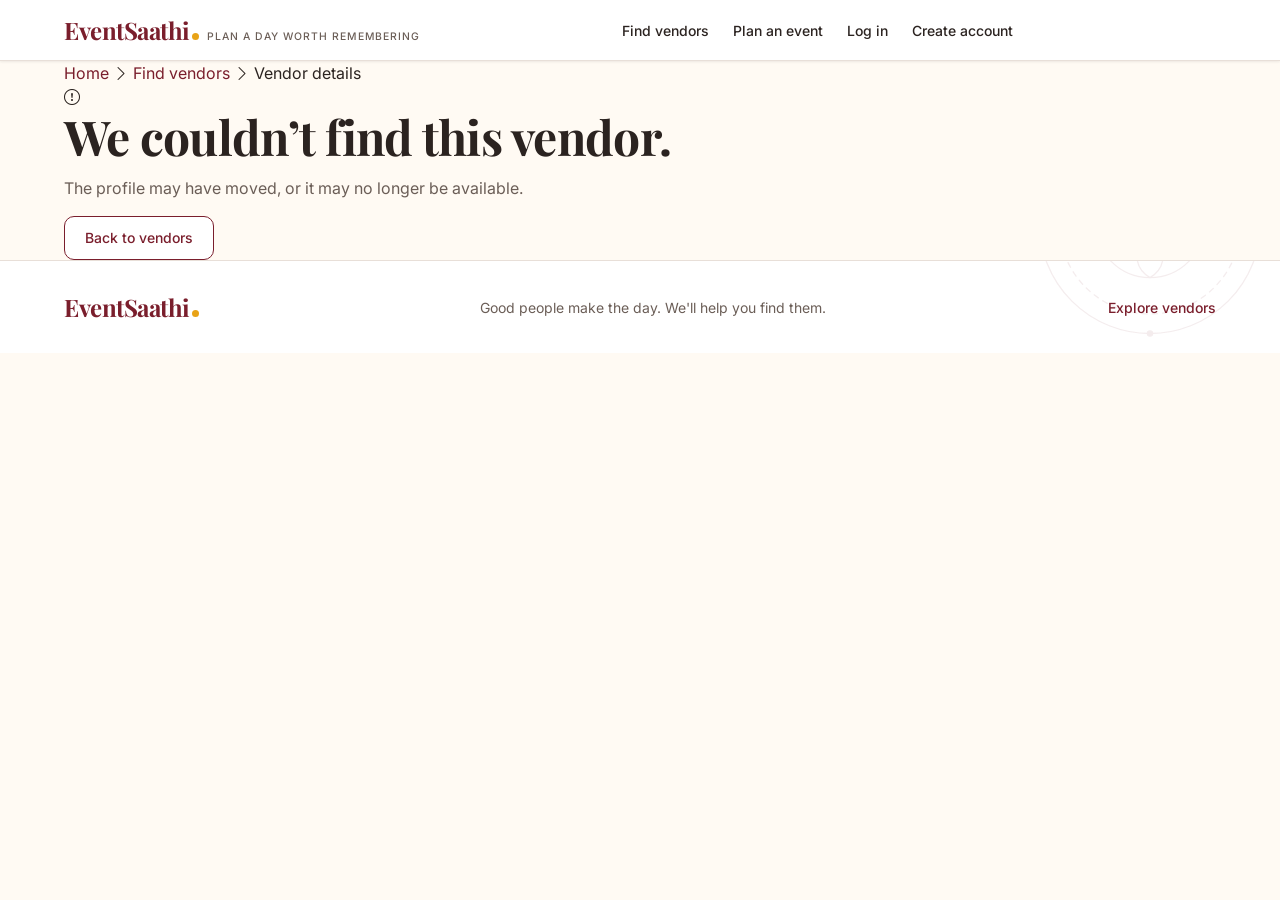
<file: target/classes/static/pages/vendor-detail.html>
<!doctype html>
<html lang="en">
<head>
  <meta charset="utf-8">
  <meta name="viewport" content="width=device-width, initial-scale=1">
  <meta name="description" content="Get to know this local event vendor, browse their packages and reviews, and send a booking request for your celebration.">
  <meta name="theme-color" content="#FFFAF3">
  <title>Vendor details | EventSaathi</title>
  <link rel="preconnect" href="https://fonts.googleapis.com">
  <link rel="preconnect" href="https://fonts.gstatic.com" crossorigin>
  <link rel="preconnect" href="https://images.unsplash.com">
  <link rel="stylesheet" href="https://cdn.jsdelivr.net/npm/bootstrap@5.3.3/dist/css/bootstrap.min.css" integrity="sha384-QWTKZyjpPEjISv5WaRU9OFeRpok6YctnYmDr5pNlyT2bRjXh0JMhjY6hW+ALEwIH" crossorigin="anonymous">
  <link rel="stylesheet" href="https://cdn.jsdelivr.net/npm/bootstrap-icons@1.11.3/font/bootstrap-icons.min.css">
  <link rel="stylesheet" href="../css/variables.css?v=4">
  <link rel="stylesheet" href="../css/base.css?v=4">
  <link rel="stylesheet" href="../css/components.css?v=4">
  <link rel="stylesheet" href="../css/pages.css?v=4">
  <link rel="stylesheet" href="../css/responsive.css?v=4">
  <script type="module" src="../js/pages/vendorDetail.js"></script>
  <script type="module" src="../js/app.js"></script>
</head>
<body>
  <div data-es-navbar></div>

  <main class="vendor-detail-page">
    <div class="es-container">
      <nav class="vendor-detail-breadcrumb" aria-label="Breadcrumb">
        <a href="../index.html">Home</a>
        <i class="bi bi-chevron-right" aria-hidden="true"></i>
        <a href="vendors.html">Find vendors</a>
        <i class="bi bi-chevron-right" aria-hidden="true"></i>
        <span id="vendor-breadcrumb-name">Vendor details</span>
      </nav>

      <section class="vendor-detail-loading" id="vendor-detail-loading" aria-live="polite">
        <div class="es-skeleton vendor-detail-loading-photo"></div>
        <div class="es-skeleton vendor-detail-loading-line"></div>
        <div class="es-skeleton vendor-detail-loading-line vendor-detail-loading-line-short"></div>
      </section>

      <section class="vendor-detail-error" id="vendor-detail-error" role="alert" hidden>
        <span class="vendor-detail-error-icon" aria-hidden="true"><i class="bi bi-exclamation-circle"></i></span>
        <h1>We couldn’t find this vendor.</h1>
        <p>The profile may have moved, or it may no longer be available.</p>
        <a class="es-btn es-btn-secondary" href="vendors.html">Back to vendors</a>
      </section>

      <div id="vendor-detail-content" hidden>
        <section class="vendor-detail-hero" aria-labelledby="vendor-name">
          <div class="vendor-detail-photo-wrap">
            <img class="vendor-detail-photo" id="vendor-image" data-fallback-image="../assets/images/vendor-placeholder.svg" alt="" fetchpriority="high">
            <span class="vendor-detail-photo-label"><i class="bi bi-camera" aria-hidden="true"></i> A look at their work</span>
          </div>
          <div class="vendor-detail-intro">
            <div class="vendor-detail-kicker" id="vendor-category"></div>
            <h1 id="vendor-name"></h1>
            <p class="vendor-detail-location" id="vendor-location"></p>
            <div class="vendor-detail-rating" id="vendor-rating"></div>
            <p class="vendor-detail-lead" id="vendor-short-description"></p>
            <div class="vendor-detail-hero-actions">
              <a class="es-btn es-btn-secondary" id="vendor-whatsapp" target="_blank" rel="noopener noreferrer" hidden>
                <i class="bi bi-whatsapp" aria-hidden="true"></i> Chat on WhatsApp
              </a>
              <a class="vendor-detail-contact-link" id="vendor-contact-link" hidden></a>
            </div>
          </div>
        </section>

        <div class="vendor-detail-layout">
          <div class="vendor-detail-main">
            <section class="vendor-detail-section" aria-labelledby="vendor-about-title">
              <p class="home-eyebrow">A LITTLE ABOUT THEM</p>
              <h2 id="vendor-about-title">Good work starts with a good conversation.</h2>
              <p id="vendor-description" class="vendor-detail-description"></p>
              <div class="vendor-detail-address" id="vendor-address" hidden>
                <i class="bi bi-geo-alt" aria-hidden="true"></i>
                <span></span>
              </div>
            </section>

            <section class="vendor-detail-section vendor-packages" aria-labelledby="vendor-packages-title">
              <div class="vendor-section-heading">
                <div>
                  <p class="home-eyebrow">SERVICES &amp; PRICING</p>
                  <h2 id="vendor-packages-title">Find a package that fits.</h2>
                </div>
                <p class="vendor-section-note">Prices are shared by the vendor.</p>
              </div>
              <div class="vendor-package-list" id="vendor-package-list"></div>
            </section>

            <section class="vendor-detail-section vendor-reviews" aria-labelledby="vendor-reviews-title">
              <div class="vendor-section-heading">
                <div>
                  <p class="home-eyebrow">NOTES FROM THE DAY</p>
                  <h2 id="vendor-reviews-title">What customers say.</h2>
                </div>
                <span class="vendor-review-summary" id="vendor-review-summary"></span>
              </div>
              <div class="vendor-review-list" id="vendor-review-list" aria-live="polite">
                <p class="vendor-section-note">Loading customer reviews…</p>
              </div>
            </section>
          </div>

          <aside class="vendor-booking-column" aria-label="Send a booking request">
            <div class="vendor-booking-card">
              <p class="home-eyebrow">LET’S TALK DATES</p>
              <h2>Make this part of your day.</h2>
              <p class="vendor-booking-price-label">Starting from</p>
              <p class="vendor-booking-price" id="vendor-starting-price"></p>
              <label class="es-label" for="vendor-date-picker">Your event date</label>
              <input class="es-input" id="vendor-date-picker" type="date">
              <p class="vendor-date-note" id="vendor-date-note">Choose a date to enquire. The vendor will confirm availability after you send a request.</p>
              <button class="es-btn es-btn-primary vendor-booking-button" id="vendor-book-now" type="button">
                Book now <i class="bi bi-arrow-right" aria-hidden="true"></i>
              </button>
              <p class="vendor-booking-reassurance"><i class="bi bi-chat-heart" aria-hidden="true"></i> A request is not a confirmed booking. The vendor will respond to you.</p>
            </div>
            <p class="vendor-booking-help">Not sure yet? Start with a quick conversation on WhatsApp.</p>
          </aside>
        </div>
      </div>
    </div>
  </main>

  <div class="vendor-mobile-booking-bar" id="vendor-mobile-booking-bar" hidden>
    <div>
      <span>Starting from</span>
      <strong id="vendor-mobile-price"></strong>
    </div>
    <button class="es-btn es-btn-primary" type="button" data-vendor-book-trigger>Book now</button>
  </div>

  <dialog class="vendor-booking-dialog" id="vendor-booking-dialog" aria-labelledby="booking-dialog-title">
    <div class="vendor-dialog-header">
      <div>
        <p class="home-eyebrow">A GOOD NEXT STEP</p>
        <h2 id="booking-dialog-title">Send a booking request</h2>
      </div>
      <button class="vendor-dialog-close" type="button" data-dialog-close aria-label="Close booking form">
        <i class="bi bi-x-lg" aria-hidden="true"></i>
      </button>
    </div>
    <form id="vendor-booking-form" novalidate>
      <p class="vendor-dialog-vendor-name" id="booking-vendor-name"></p>
      <div class="es-form-group">
        <label class="es-label" for="booking-event">Add this vendor to an event</label>
        <select class="es-select" name="eventChoice" id="booking-event">
          <option value="new">Create a new event</option>
        </select>
        <small class="es-field-hint" id="booking-event-date-hint"></small>
      </div>

      <div id="booking-new-event-fields">
        <div class="es-form-group">
          <label class="es-label" for="booking-event-name">Event name</label>
          <input class="es-input" id="booking-event-name" name="name" maxlength="200" required>
          <div class="es-field-error" data-error-for="name" hidden></div>
        </div>
        <div class="vendor-booking-form-grid">
          <div class="es-form-group">
            <label class="es-label" for="booking-event-type">Occasion</label>
            <select class="es-select" id="booking-event-type" name="eventTypeId">
              <option value="">Choose an occasion</option>
            </select>
            <div class="es-field-error" data-error-for="eventTypeId" hidden></div>
          </div>
          <div class="es-form-group">
            <label class="es-label" for="booking-city">City</label>
            <select class="es-select" id="booking-city" name="cityId">
              <option value="">Choose a city</option>
            </select>
            <div class="es-field-error" data-error-for="cityId" hidden></div>
          </div>
        </div>
        <div class="vendor-booking-form-grid">
          <div class="es-form-group">
            <label class="es-label" for="booking-guests">Guest count</label>
            <input class="es-input" id="booking-guests" name="guestCount" type="number" min="1" step="1" inputmode="numeric" placeholder="Optional">
            <div class="es-field-error" data-error-for="guestCount" hidden></div>
          </div>
          <div class="es-form-group">
            <label class="es-label" for="booking-budget">Event budget</label>
            <div class="es-input-group">
              <span class="es-input-prefix" aria-hidden="true">₹</span>
              <input class="es-input" id="booking-budget" name="totalBudget" type="number" min="0" step="1000" inputmode="numeric" placeholder="Optional">
            </div>
            <div class="es-field-error" data-error-for="totalBudget" hidden></div>
          </div>
        </div>
        <div class="es-form-group">
          <label class="es-label" for="booking-event-description">A note about your event <span class="vendor-optional-label">(optional)</span></label>
          <textarea class="es-input" id="booking-event-description" name="description" rows="2" maxlength="4000" placeholder="Anything that would help with the planning?"></textarea>
        </div>
      </div>

      <div class="es-form-group">
        <label class="es-label" for="booking-package">Choose a service</label>
        <select class="es-select" id="booking-package" name="vendorServiceId"></select>
        <small class="es-field-hint" id="booking-package-price"></small>
      </div>
      <div class="es-form-group">
        <label class="es-label" for="booking-notes">Message for the vendor <span class="vendor-optional-label">(optional)</span></label>
        <textarea class="es-input" id="booking-notes" name="notes" rows="3" maxlength="2000" placeholder="Share what matters most to you."></textarea>
        <div class="es-field-error" data-error-for="notes" hidden></div>
      </div>
      <div class="vendor-booking-submit-row">
        <p>Event date: <strong id="booking-selected-date"></strong></p>
        <button class="es-btn es-btn-primary" id="booking-submit" type="submit">Send request</button>
      </div>
      <p class="vendor-booking-form-error" id="booking-form-error" role="alert" hidden></p>
    </form>
    <section class="vendor-booking-success" id="booking-success" aria-live="polite" hidden>
      <span class="vendor-booking-success-icon" aria-hidden="true"><i class="bi bi-check2"></i></span>
      <h3>Your request is on its way.</h3>
      <p>The vendor will review the details and get back to you. You can follow the request from your bookings.</p>
      <a class="es-btn es-btn-primary" href="my-bookings.html">View my bookings</a>
    </section>
  </dialog>

  <div data-es-footer></div>
</body>
</html>
</file>
<file: target/classes/static/css/variables.css>
/**
 * EventSaathi - Design System Variables
 * Theme: "Wedding card meets clean marketplace"
 * Indian festive warmth, modern clarity, accessible contrast
 */

:root {
  /* ==========================================================================
     Color Palette (Strict Brand Tokens)
     ========================================================================== */
  /* Primary - Deep Royal Maroon */
  --color-primary: #7A1E2C;
  --color-primary-hover: #631622;
  --color-primary-active: #50101A;
  --color-primary-subtle: #FDF5F6;
  --color-primary-tint: #F7E4E7;

  /* Accent - Saffron / Golden Marigold */
  --color-accent: #E8A317;
  --color-accent-hover: #CF8E0E;
  --color-accent-active: #B57B0A;
  --color-accent-subtle: #FFF9ED;
  --color-accent-tint: #FDEBC3;

  /* Backgrounds & Surfaces */
  --color-bg: #FFFAF3;               /* Warm Ivory page background */
  --color-surface: #FFFFFF;          /* Pure White cards & modal surfaces */
  --color-surface-subtle: #F9F3EA;   /* Light warm cream container */
  --color-surface-elevated: #FFFFFF; /* Dropdowns & elevated overlays */

  /* Text & Content */
  --color-text-primary: #2B2320;     /* Deep Espresso for primary headings/text */
  --color-text-secondary: #6B5E57;   /* Warm Slate for body & subtext */
  --color-text-muted: #9C8E86;       /* Subtle meta info & placeholders */
  --color-text-inverse: #FFFFFF;     /* White on dark backgrounds */
  --color-text-on-accent: #2B2320;   /* Readable dark on saffron */

  /* Borders & Dividers */
  --color-border: #E8DFD8;          /* Thin warm-grey border */
  --color-border-subtle: #F2ECE5;   /* Very soft divider */
  --color-border-hover: #D4C6BC;    /* Input hover */
  --color-border-focus: #7A1E2C;    /* Input focus */

  /* Semantic Feedback (Slightly Muted, Warm-compatible) */
  --color-success: #2E7D32;         /* Muted forest green */
  --color-success-bg: #F1F8F2;
  --color-success-border: #C8E6C9;

  --color-danger: #C62828;          /* Muted crimson red */
  --color-danger-bg: #FDF2F2;
  --color-danger-border: #FFCDD2;

  --color-warning: #D97706;         /* Warm amber */
  --color-warning-bg: #FFFBEB;
  --color-warning-border: #FDE68A;

  --color-info: #0284C7;            /* Muted royal blue */
  --color-info-bg: #F0F9FF;
  --color-info-border: #BAE6FD;

  /* Specialized Actions */
  --color-whatsapp: #25D366;
  --color-whatsapp-hover: #20BA5A;
  --color-whatsapp-subtle: #E8FBF0;

  /* ==========================================================================
     Typography
     ========================================================================== */
  --font-heading: 'Playfair Display', Georgia, 'Times New Roman', serif;
  --font-body: 'Inter', 'Poppins', -apple-system, BlinkMacSystemFont, 'Segoe UI', Roboto, sans-serif;

  /* Font Sizes */
  --text-xs: 0.75rem;    /* 12px */
  --text-sm: 0.875rem;   /* 14px */
  --text-base: 1rem;     /* 16px */
  --text-lg: 1.125rem;   /* 18px */
  --text-xl: 1.25rem;    /* 20px */
  --text-2xl: 1.5rem;    /* 24px */
  --text-3xl: 1.875rem;  /* 30px */
  --text-4xl: 2.25rem;   /* 36px */
  --text-5xl: 3rem;      /* 48px */

  /* Line Heights */
  --leading-tight: 1.2;
  --leading-snug: 1.35;
  --leading-normal: 1.5;
  --leading-relaxed: 1.65;

  /* Font Weights */
  --weight-regular: 400;
  --weight-medium: 500;
  --weight-semibold: 600;
  --weight-bold: 700;

  /* ==========================================================================
     Shape, Radius & Shadows
     ========================================================================== */
  --radius-sm: 6px;
  --radius-md: 10px;
  --radius-lg: 12px;
  --radius-xl: 16px;
  --radius-full: 9999px;

  /* Shadows (Soft, Low-opacity, Warm Tones) */
  --shadow-subtle: 0 1px 3px rgba(43, 35, 32, 0.05), 0 1px 2px rgba(43, 35, 32, 0.03);
  --shadow-sm: 0 2px 6px rgba(43, 35, 32, 0.06), 0 1px 2px rgba(43, 35, 32, 0.04);
  --shadow-md: 0 6px 16px rgba(43, 35, 32, 0.07), 0 2px 4px rgba(43, 35, 32, 0.04);
  --shadow-lg: 0 12px 28px rgba(43, 35, 32, 0.09), 0 4px 8px rgba(43, 35, 32, 0.04);
  --shadow-hover: 0 10px 24px rgba(122, 30, 44, 0.10), 0 3px 6px rgba(43, 35, 32, 0.05);

  /* ==========================================================================
     Transitions & Motion
     ========================================================================== */
  --transition-fast: 150ms ease-in-out;
  --transition-base: 200ms ease-in-out;
  --transition-slow: 250ms ease-in-out;

  /* Spacing Tokens */
  --space-1: 0.25rem;  /* 4px */
  --space-2: 0.5rem;   /* 8px */
  --space-3: 0.75rem;  /* 12px */
  --space-4: 1rem;     /* 16px */
  --space-5: 1.25rem;  /* 20px */
  --space-6: 1.5rem;   /* 24px */
  --space-8: 2rem;     /* 32px */
  --space-10: 2.5rem;  /* 40px */
  --space-12: 3rem;    /* 48px */
  --space-16: 4rem;    /* 64px */

  /* Touch Target Minimum (Accessibility for Mobile) */
  --touch-target-min: 44px;

  /* Layout Containers */
  --container-max: 1200px;
}
</file>
<file: target/classes/static/css/base.css>
/**
 * EventSaathi - Base Stylesheet
 * Typography, CSS reset refinements, motif backgrounds, and accessible utility classes.
 */

@import url('https://fonts.googleapis.com/css2?family=Inter:wght@400;500;600;700&family=Playfair+Display:ital,wght@0,500;0,600;0,700;1,500;1,600&display=swap');
@import url('./variables.css');

/* ==========================================================================
   Document & Reset Refinements
   ========================================================================== */
*,
*::before,
*::after {
  box-sizing: border-box;
}

html {
  font-size: 16px;
  scroll-behavior: smooth;
  -webkit-text-size-adjust: 100%;
}

body {
  margin: 0;
  padding: 0;
  background-color: var(--color-bg);
  color: var(--color-text-primary);
  font-family: var(--font-body);
  font-size: var(--text-base);
  line-height: var(--leading-normal);
  font-weight: var(--weight-regular);
  -webkit-font-smoothing: antialiased;
  -moz-osx-font-smoothing: grayscale;
  min-height: 100vh;
  display: flex;
  flex-direction: column;
}

/* Accessible focus ring across all keyboard interactions */
:focus-visible {
  outline: 2px solid var(--color-primary);
  outline-offset: 2px;
}

::selection {
  background-color: var(--color-primary-tint);
  color: var(--color-primary);
}

/* ==========================================================================
   Typography Hierarchy
   Headings: Playfair Display (editorial, celebratory, trustworthy)
   Body: Inter (sharp, modern, legible at all sizes)
   ========================================================================== */
h1, h2, .font-heading {
  font-family: var(--font-heading);
  color: var(--color-text-primary);
  font-weight: var(--weight-semibold);
  line-height: var(--leading-tight);
  margin-top: 0;
  margin-bottom: var(--space-3);
  letter-spacing: -0.015em;
}

h1, .h1 {
  font-size: clamp(2rem, 4vw + 1rem, var(--text-5xl));
  font-weight: var(--weight-bold);
  line-height: 1.15;
}

h2, .h2 {
  font-size: clamp(1.65rem, 2.5vw + 1rem, var(--text-4xl));
}

h3, .h3 {
  font-size: clamp(1.35rem, 1.8vw + 0.8rem, var(--text-3xl));
  font-family: var(--font-body);
  color: var(--color-text-primary);
  font-weight: var(--weight-semibold);
  line-height: var(--leading-tight);
  margin-top: 0;
  margin-bottom: var(--space-3);
}

h4, .h4 {
  font-size: var(--text-2xl);
  font-family: var(--font-body);
  color: var(--color-text-primary);
  font-weight: var(--weight-semibold);
  line-height: var(--leading-tight);
  margin-top: 0;
  margin-bottom: var(--space-3);
}

h5, .h5 {
  font-size: var(--text-xl);
  font-family: var(--font-body);
  color: var(--color-text-primary);
  font-weight: var(--weight-semibold);
  line-height: var(--leading-tight);
  margin-top: 0;
  margin-bottom: var(--space-3);
}

h6, .h6 {
  font-size: var(--text-lg);
  font-family: var(--font-body);
  color: var(--color-text-primary);
  font-weight: var(--weight-semibold);
  line-height: var(--leading-tight);
  margin-top: 0;
  margin-bottom: var(--space-3);
}

p {
  margin-top: 0;
  margin-bottom: var(--space-4);
  color: var(--color-text-secondary);
}

p.lead {
  font-size: var(--text-lg);
  line-height: var(--leading-relaxed);
  color: var(--color-text-secondary);
  font-weight: var(--weight-regular);
}

small, .text-small {
  font-size: var(--text-sm);
  color: var(--color-text-muted);
}

a {
  color: var(--color-primary);
  text-decoration: none;
  transition: color var(--transition-fast);
}

a:hover {
  color: var(--color-primary-hover);
  text-decoration: underline;
  text-underline-offset: 3px;
}

strong, b {
  font-weight: var(--weight-semibold);
  color: var(--color-text-primary);
}

img {
  max-width: 100%;
  height: auto;
  display: block;
}

/* ==========================================================================
   Motifs & Decorative Indian Festive Accents
   (Subtle, restrained, used in Hero & Footer only)
   ========================================================================== */
.motif-bg {
  background-image: url('../assets/patterns/mandala-motif.svg');
  background-repeat: no-repeat;
  background-position: right bottom;
  background-size: 260px 260px;
  opacity: 1;
}

.motif-hero {
  position: relative;
  background-color: var(--color-bg);
}

.motif-hero::before {
  content: '';
  position: absolute;
  top: 0;
  right: 0;
  bottom: 0;
  left: 0;
  background-image: url('../assets/patterns/mandala-motif.svg');
  background-position: right -40px top -40px;
  background-repeat: no-repeat;
  background-size: 320px 320px;
  pointer-events: none;
  opacity: 0.16;
}

/* Traditional Elegant Hairline Divider */
.ornament-divider {
  display: flex;
  align-items: center;
  text-align: center;
  margin: var(--space-8) 0;
  color: var(--color-text-muted);
}

.ornament-divider::before,
.ornament-divider::after {
  content: '';
  flex: 1;
  border-bottom: 1px solid var(--color-border);
}

.ornament-divider-icon {
  padding: 0 var(--space-4);
  display: inline-flex;
  align-items: center;
  gap: var(--space-1);
}

.ornament-divider-icon span {
  width: 5px;
  height: 5px;
  background-color: var(--color-accent);
  transform: rotate(45deg);
  display: inline-block;
}

.ornament-divider-icon span:nth-child(2) {
  width: 7px;
  height: 7px;
  background-color: var(--color-primary);
}

/* ==========================================================================
   General Utilities & Layout Helpers
   ========================================================================== */
.main-wrapper {
  flex: 1 0 auto;
}

.es-container {
  width: 100%;
  max-width: var(--container-max);
  margin-left: auto;
  margin-right: auto;
  padding-left: var(--space-4);
  padding-right: var(--space-4);
}

@media (min-width: 768px) {
  .es-container {
    padding-left: var(--space-6);
    padding-right: var(--space-6);
  }
}

/* Brand Colors */
.text-maroon { color: var(--color-primary) !important; }
.text-saffron { color: var(--color-accent) !important; }
.text-slate { color: var(--color-text-secondary) !important; }
.text-muted-warm { color: var(--color-text-muted) !important; }

.bg-maroon { background-color: var(--color-primary) !important; color: var(--color-text-inverse) !important; }
.bg-saffron { background-color: var(--color-accent) !important; color: var(--color-text-on-accent) !important; }
.bg-ivory { background-color: var(--color-bg) !important; }
.bg-surface { background-color: var(--color-surface) !important; }
.bg-cream { background-color: var(--color-surface-subtle) !important; }

/* Indian Currency Font Weight & Alignment */
.inr-currency {
  font-variant-numeric: tabular-nums;
  letter-spacing: -0.01em;
  font-weight: var(--weight-bold);
  color: var(--color-text-primary);
}

/* Touch Targets on Mobile (Strict min 44px) */
.touch-target {
  min-height: var(--touch-target-min);
  display: inline-flex;
  align-items: center;
  justify-content: center;
}

/* Accessibility: Reduced Motion */
@media (prefers-reduced-motion: reduce) {
  *,
  *::before,
  *::after {
    animation-duration: 0.01ms !important;
    animation-iteration-count: 1 !important;
    transition-duration: 0.01ms !important;
    scroll-behavior: auto !important;
  }
}
</file>
<file: target/classes/static/css/components.css>
/**
 * EventSaathi - UI Components Stylesheet
 * Strict adherence to design tokens, no purple/blue gradients, no emoji icons.
 * Indian context: Rupee formatting, WhatsApp CTAs, +91 phone groups.
 */

/* ==========================================================================
   Navigation Bar (.es-navbar)
   ========================================================================== */
.es-navbar {
  background-color: var(--color-surface);
  border-bottom: 1px solid var(--color-border);
  box-shadow: var(--shadow-subtle);
  position: sticky;
  top: 0;
  z-index: 1000;
  padding: var(--space-3) 0;
  transition: all var(--transition-base);
}

.es-navbar-inner {
  position: relative;
  display: flex;
  align-items: center;
  justify-content: space-between;
  gap: var(--space-4);
}

.es-brand {
  display: inline-flex;
  align-items: baseline;
  text-decoration: none !important;
  font-family: var(--font-heading);
  font-size: var(--text-2xl);
  font-weight: var(--weight-bold);
  color: var(--color-primary) !important;
  letter-spacing: -0.02em;
}

.es-brand-dot {
  display: inline-block;
  width: 7px;
  height: 7px;
  background-color: var(--color-accent);
  border-radius: var(--radius-full);
  margin-left: 2px;
}

.es-brand-tagline {
  font-family: var(--font-body);
  font-size: 0.65rem;
  font-weight: var(--weight-medium);
  color: var(--color-text-secondary);
  text-transform: uppercase;
  letter-spacing: 0.1em;
  margin-left: var(--space-2);
  display: none;
}

@media (min-width: 992px) {
  .es-brand-tagline {
    display: inline-block;
  }
}

.es-nav-links {
  display: none;
  align-items: center;
  gap: var(--space-6);
  list-style: none;
  margin: 0;
  padding: 0;
}

.es-nav-links.is-open {
  position: absolute;
  top: calc(100% + var(--space-3));
  left: 0;
  right: 0;
  z-index: 5;
  display: flex;
  flex-direction: column;
  align-items: stretch;
  gap: 0;
  padding: var(--space-2) var(--space-4);
  background: var(--color-surface);
  border: 1px solid var(--color-border);
  border-radius: var(--radius-md);
  box-shadow: var(--shadow-md);
}

.es-nav-links.is-open li,
.es-nav-links.is-open .es-nav-link {
  display: block;
  width: 100%;
}

.es-nav-links.is-open .es-nav-link {
  min-height: var(--touch-target-min);
  padding: var(--space-3) 0;
}

.es-nav-links.is-open .es-nav-link.active::after {
  display: none;
}

@media (min-width: 992px) {
  .es-nav-links {
    display: flex;
  }

  .es-nav-links.is-open {
    position: static;
    flex-direction: row;
    gap: var(--space-6);
    padding: 0;
    background: transparent;
    border: 0;
    box-shadow: none;
  }

  .es-nav-links.is-open li,
  .es-nav-links.is-open .es-nav-link {
    width: auto;
  }
}

.es-nav-link {
  color: var(--color-text-primary);
  font-weight: var(--weight-medium);
  font-size: var(--text-sm);
  padding: var(--space-2) 0;
  position: relative;
  text-decoration: none !important;
  transition: color var(--transition-fast);
}

.es-nav-link:hover {
  color: var(--color-primary);
}

.es-nav-link.active {
  color: var(--color-primary);
  font-weight: var(--weight-semibold);
}

.es-nav-link.active::after {
  content: '';
  position: absolute;
  bottom: 0;
  left: 0;
  right: 0;
  height: 2px;
  background-color: var(--color-primary);
  border-radius: var(--radius-full);
}

.es-nav-actions {
  display: flex;
  align-items: center;
  gap: var(--space-3);
}

.es-nav-account {
  display: flex;
  align-items: center;
  gap: var(--space-2);
}

.es-nav-user {
  max-width: 160px;
  overflow: hidden;
  color: var(--color-text-secondary);
  font-size: var(--text-sm);
  text-overflow: ellipsis;
  white-space: nowrap;
}

.es-footer {
  position: relative;
  overflow: hidden;
  padding: var(--space-6) 0;
  border-top: 1px solid var(--color-border);
  background-color: var(--color-surface);
}

.es-footer-inner {
  display: flex;
  align-items: center;
  justify-content: space-between;
  gap: var(--space-4);
}

.es-footer-copy {
  margin: 0;
  color: var(--color-text-secondary);
  font-size: var(--text-sm);
}

.es-footer-link {
  min-height: var(--touch-target-min);
  display: inline-flex;
  align-items: center;
  font-size: var(--text-sm);
  font-weight: var(--weight-medium);
}

@media (max-width: 575.98px) {
  .es-nav-user {
    display: none;
  }

  .es-footer-inner {
    flex-wrap: wrap;
  }

  .es-footer-copy {
    width: 100%;
    order: 1;
  }
}

/* Mobile Toggle */
.es-nav-toggle {
  display: inline-flex;
  align-items: center;
  justify-content: center;
  width: 44px;
  height: 44px;
  background: transparent;
  border: 1px solid var(--color-border);
  border-radius: var(--radius-md);
  color: var(--color-text-primary);
  cursor: pointer;
}

@media (min-width: 992px) {
  .es-nav-toggle {
    display: none;
  }
}

/* ==========================================================================
   Buttons (.es-btn)
   ========================================================================== */
.es-btn {
  display: inline-flex;
  align-items: center;
  justify-content: center;
  gap: var(--space-2);
  font-family: var(--font-body);
  font-size: var(--text-sm);
  font-weight: var(--weight-medium);
  line-height: 1.2;
  padding: 0.65rem 1.25rem;
  border-radius: var(--radius-md);
  border: 1px solid transparent;
  text-decoration: none !important;
  cursor: pointer;
  min-height: var(--touch-target-min);
  transition: all var(--transition-fast);
  white-space: nowrap;
}

.es-btn:focus-visible {
  outline: 2px solid var(--color-primary);
  outline-offset: 2px;
}

/* Primary Button (Deep Maroon) */
.es-btn-primary {
  background-color: var(--color-primary);
  color: var(--color-text-inverse) !important;
  border-color: var(--color-primary);
  box-shadow: var(--shadow-subtle);
}

.es-btn-primary:hover:not(:disabled) {
  background-color: var(--color-primary-hover);
  border-color: var(--color-primary-hover);
  transform: translateY(-1px);
  box-shadow: var(--shadow-hover);
}

.es-btn-primary:active:not(:disabled) {
  background-color: var(--color-primary-active);
  transform: translateY(0);
}

/* Secondary Button (Warm Outline) */
.es-btn-secondary {
  background-color: var(--color-surface);
  color: var(--color-primary) !important;
  border-color: var(--color-primary);
}

.es-btn-secondary:hover:not(:disabled) {
  background-color: var(--color-primary-subtle);
  color: var(--color-primary-hover) !important;
  transform: translateY(-1px);
}

/* Accent Button (Saffron / Marigold) */
.es-btn-accent {
  background-color: var(--color-accent);
  color: var(--color-text-on-accent) !important;
  border-color: var(--color-accent);
  box-shadow: var(--shadow-subtle);
}

.es-btn-accent:hover:not(:disabled) {
  background-color: var(--color-accent-hover);
  border-color: var(--color-accent-hover);
  transform: translateY(-1px);
  box-shadow: var(--shadow-sm);
}

/* Ghost Button */
.es-btn-ghost {
  background-color: transparent;
  color: var(--color-text-secondary);
  border-color: transparent;
}

.es-btn-ghost:hover:not(:disabled) {
  background-color: var(--color-surface-subtle);
  color: var(--color-primary);
}

/* WhatsApp CTA Button */
.es-btn-whatsapp {
  background-color: var(--color-whatsapp);
  color: #FFFFFF !important;
  border-color: var(--color-whatsapp);
}

.es-btn-whatsapp:hover:not(:disabled) {
  background-color: var(--color-whatsapp-hover);
  border-color: var(--color-whatsapp-hover);
  transform: translateY(-1px);
  box-shadow: 0 4px 12px rgba(37, 211, 102, 0.25);
}

/* Button Sizes */
.es-btn-sm {
  padding: 0.4rem 0.85rem;
  font-size: var(--text-xs);
  min-height: var(--touch-target-min);
  border-radius: var(--radius-sm);
}

.es-btn-lg {
  padding: 0.85rem 1.75rem;
  font-size: var(--text-base);
  min-height: 48px;
  border-radius: var(--radius-lg);
}

/* Button Loading State */
.es-btn.is-loading {
  position: relative;
  color: transparent !important;
  pointer-events: none;
}

.es-btn.is-loading::after {
  content: '';
  position: absolute;
  width: 18px;
  height: 18px;
  top: calc(50% - 9px);
  left: calc(50% - 9px);
  border: 2px solid rgba(255, 255, 255, 0.35);
  border-top-color: var(--color-text-inverse);
  border-radius: 50%;
  animation: es-spin 0.65s linear infinite;
}

.es-btn-secondary.is-loading::after,
.es-btn-ghost.is-loading::after {
  border-color: rgba(122, 30, 44, 0.2);
  border-top-color: var(--color-primary);
}

.es-btn-accent.is-loading::after {
  border-color: rgba(43, 35, 32, 0.2);
  border-top-color: var(--color-text-on-accent);
}

@keyframes es-spin {
  to { transform: rotate(360deg); }
}

.es-btn:disabled {
  opacity: 0.55;
  cursor: not-allowed;
  transform: none !important;
  box-shadow: none !important;
}

/* ==========================================================================
   Cards (.es-card & .es-vendor-card)
   Photography-led, clean warm border, soft shadow
   ========================================================================== */
.es-card {
  background-color: var(--color-surface);
  border: 1px solid var(--color-border);
  border-radius: var(--radius-lg);
  box-shadow: var(--shadow-sm);
  transition: transform var(--transition-fast), box-shadow var(--transition-fast);
  overflow: hidden;
  display: flex;
  flex-direction: column;
}

.es-card-hover:hover {
  transform: translateY(-2px);
  box-shadow: var(--shadow-hover);
  border-color: var(--color-border-hover);
}

.es-card-body {
  padding: var(--space-5);
  display: flex;
  flex-direction: column;
  flex-grow: 1;
}

/* Specific Vendor Card */
.es-vendor-card {
  height: 100%;
}

.es-vendor-card-media {
  position: relative;
  width: 100%;
  aspect-ratio: 16 / 10;
  background-color: var(--color-surface-subtle);
  overflow: hidden;
}

.es-vendor-card-img {
  width: 100%;
  height: 100%;
  object-fit: cover;
  transition: transform var(--transition-slow);
}

.es-vendor-card:hover .es-vendor-card-img {
  transform: scale(1.03);
}

.es-vendor-card-badge-top-left {
  position: absolute;
  top: var(--space-3);
  left: var(--space-3);
  z-index: 2;
}

.es-vendor-card-rating {
  position: absolute;
  top: var(--space-3);
  right: var(--space-3);
  z-index: 2;
  background-color: rgba(255, 255, 255, 0.95);
  padding: 3px 8px;
  border-radius: var(--radius-full);
  font-size: var(--text-xs);
  font-weight: var(--weight-semibold);
  color: var(--color-text-primary);
  display: inline-flex;
  align-items: center;
  gap: 4px;
  box-shadow: var(--shadow-subtle);
  border: 1px solid rgba(232, 223, 216, 0.6);
}

.es-vendor-card-rating i {
  color: var(--color-accent);
}

.es-vendor-card-title {
  font-family: var(--font-body);
  font-size: var(--text-lg);
  font-weight: var(--weight-semibold);
  color: var(--color-text-primary);
  margin-bottom: var(--space-1);
  display: -webkit-box;
  -webkit-line-clamp: 1;
  -webkit-box-orient: vertical;
  overflow: hidden;
}

.es-vendor-card-meta {
  display: flex;
  align-items: center;
  gap: var(--space-2);
  font-size: var(--text-sm);
  color: var(--color-text-secondary);
  margin-bottom: var(--space-3);
}

.es-vendor-card-price {
  margin-top: auto;
  padding-top: var(--space-3);
  border-top: 1px solid var(--color-border-subtle);
  display: flex;
  align-items: baseline;
  justify-content: space-between;
}

.es-vendor-card-price-label {
  font-size: var(--text-xs);
  color: var(--color-text-muted);
  text-transform: uppercase;
  letter-spacing: 0.05em;
}

.es-vendor-card-price-val {
  font-family: var(--font-body);
  font-size: var(--text-lg);
  font-weight: var(--weight-bold);
  color: var(--color-primary);
}

/* ==========================================================================
   Badges & Status Pills (.es-badge)
   ========================================================================== */
.es-badge {
  display: inline-flex;
  align-items: center;
  gap: 4px;
  font-family: var(--font-body);
  font-size: var(--text-xs);
  font-weight: var(--weight-medium);
  line-height: 1;
  padding: 0.35rem 0.65rem;
  border-radius: var(--radius-full);
  border: 1px solid transparent;
  white-space: nowrap;
}

/* Status variants */
.es-badge-pending {
  background-color: var(--color-warning-bg);
  color: var(--color-warning);
  border-color: var(--color-warning-border);
}

.es-badge-confirmed,
.es-badge-accepted {
  background-color: var(--color-success-bg);
  color: var(--color-success);
  border-color: var(--color-success-border);
}

.es-badge-rejected {
  background-color: var(--color-danger-bg);
  color: var(--color-danger);
  border-color: var(--color-danger-border);
}

.es-badge-completed {
  background-color: var(--color-primary-subtle);
  color: var(--color-primary);
  border-color: var(--color-primary-tint);
}

.es-badge-cancelled {
  background-color: var(--color-surface-subtle);
  color: var(--color-text-secondary);
  border-color: var(--color-border);
}

.es-badge-verified {
  background-color: #ECFDF5;
  color: #047857;
  border-color: #A7F3D0;
}

.es-badge-category {
  background-color: var(--color-surface);
  color: var(--color-primary);
  border-color: var(--color-border);
  box-shadow: var(--shadow-subtle);
  font-weight: var(--weight-semibold);
}

/* ==========================================================================
   Forms & Controls (.es-form-group, .es-input, etc.)
   ========================================================================== */
.es-form-group {
  margin-bottom: var(--space-4);
  position: relative;
}

.es-label {
  display: block;
  font-size: var(--text-sm);
  font-weight: var(--weight-medium);
  color: var(--color-text-primary);
  margin-bottom: var(--space-2);
}

.es-label .required-indicator {
  color: var(--color-danger);
  margin-left: 2px;
}

.es-input,
.es-select,
.es-textarea {
  width: 100%;
  font-family: var(--font-body);
  font-size: var(--text-base);
  color: var(--color-text-primary);
  background-color: var(--color-surface);
  border: 1px solid var(--color-border);
  border-radius: var(--radius-md);
  padding: 0.65rem 0.85rem;
  min-height: var(--touch-target-min);
  transition: border-color var(--transition-fast), box-shadow var(--transition-fast);
}

.es-textarea {
  min-height: 96px;
  resize: vertical;
}

.es-input:focus,
.es-select:focus,
.es-textarea:focus {
  outline: none;
  border-color: var(--color-border-focus);
  box-shadow: 0 0 0 3px rgba(122, 30, 44, 0.12);
}

.es-input::placeholder,
.es-textarea::placeholder {
  color: var(--color-text-muted);
}

/* Input Group with Indian Prefixes (+91 phone, ₹ currency) */
.es-input-group {
  display: flex;
  align-items: stretch;
  width: 100%;
}

.es-input-prefix {
  display: inline-flex;
  align-items: center;
  padding: 0 var(--space-3);
  font-size: var(--text-sm);
  font-weight: var(--weight-semibold);
  color: var(--color-text-secondary);
  background-color: var(--color-surface-subtle);
  border: 1px solid var(--color-border);
  border-right: none;
  border-top-left-radius: var(--radius-md);
  border-bottom-left-radius: var(--radius-md);
  user-select: none;
}

.es-input-group .es-input {
  border-top-left-radius: 0;
  border-bottom-left-radius: 0;
}

/* Form Validation States */
.es-input.is-invalid,
.es-select.is-invalid,
.es-textarea.is-invalid {
  border-color: var(--color-danger) !important;
  background-color: #FFFAFA;
}

.es-field-error {
  display: none;
  align-items: center;
  gap: 4px;
  color: var(--color-danger);
  font-size: var(--text-xs);
  margin-top: var(--space-1);
}

.es-input.is-invalid ~ .es-field-error,
.es-input-group:has(.is-invalid) ~ .es-field-error {
  display: flex;
}

.es-field-hint {
  font-size: var(--text-xs);
  color: var(--color-text-muted);
  margin-top: var(--space-1);
}

/* Custom Checkbox & Radio */
.es-checkbox,
.es-radio {
  display: inline-flex;
  align-items: center;
  gap: var(--space-2);
  font-size: var(--text-sm);
  color: var(--color-text-primary);
  cursor: pointer;
  user-select: none;
  min-height: var(--touch-target-min);
}

.es-checkbox input[type="checkbox"],
.es-radio input[type="radio"] {
  accent-color: var(--color-primary);
  width: 18px;
  height: 18px;
  cursor: pointer;
}

/* ==========================================================================
   Modals (.es-modal)
   ========================================================================== */
.es-modal-backdrop {
  position: fixed;
  inset: 0;
  background-color: rgba(43, 35, 32, 0.45);
  z-index: 1050;
  display: none;
  align-items: center;
  justify-content: center;
  padding: var(--space-4);
}

.es-modal-backdrop.is-open {
  display: flex;
}

.es-modal {
  background-color: var(--color-surface);
  border: 1px solid var(--color-border);
  border-radius: var(--radius-lg);
  box-shadow: var(--shadow-lg);
  width: 100%;
  max-width: 540px;
  max-height: 90vh;
  display: flex;
  flex-direction: column;
  overflow: hidden;
  animation: es-modal-fade 0.2s ease-out;
}

.es-modal-lg {
  max-width: 760px;
}

@keyframes es-modal-fade {
  from {
    opacity: 0;
    transform: scale(0.97) translateY(8px);
  }
  to {
    opacity: 1;
    transform: scale(1) translateY(0);
  }
}

.es-modal-header {
  padding: var(--space-4) var(--space-5);
  border-bottom: 1px solid var(--color-border);
  display: flex;
  align-items: center;
  justify-content: space-between;
}

.es-modal-title {
  font-family: var(--font-body);
  font-size: var(--text-xl);
  font-weight: var(--weight-semibold);
  color: var(--color-text-primary);
  margin: 0;
}

.es-modal-close {
  background: transparent;
  border: none;
  color: var(--color-text-muted);
  font-size: 1.25rem;
  cursor: pointer;
  width: var(--touch-target-min);
  height: var(--touch-target-min);
  display: inline-flex;
  align-items: center;
  justify-content: center;
  border-radius: var(--radius-sm);
  transition: color var(--transition-fast);
}

.es-modal-close:hover {
  color: var(--color-text-primary);
}

.es-modal-body {
  padding: var(--space-5);
  overflow-y: auto;
  color: var(--color-text-secondary);
}

.es-modal-footer {
  padding: var(--space-4) var(--space-5);
  border-top: 1px solid var(--color-border-subtle);
  background-color: var(--color-surface-subtle);
  display: flex;
  align-items: center;
  justify-content: flex-end;
  gap: var(--space-3);
}

/* ==========================================================================
   Toast Notifications (.es-toast)
   ========================================================================== */
.es-toast-container {
  position: fixed;
  top: var(--space-4);
  right: var(--space-4);
  z-index: 1090;
  display: flex;
  flex-direction: column;
  gap: var(--space-3);
  max-width: 380px;
  width: calc(100vw - 32px);
  pointer-events: none;
}

@media (max-width: 576px) {
  .es-toast-container {
    top: auto;
    bottom: var(--space-4);
    left: var(--space-4);
    right: var(--space-4);
    width: auto;
  }
}

.es-toast {
  pointer-events: auto;
  background-color: var(--color-surface);
  border: 1px solid var(--color-border);
  border-radius: var(--radius-md);
  box-shadow: var(--shadow-md);
  padding: 0.85rem 1rem;
  display: flex;
  align-items: flex-start;
  gap: var(--space-3);
  animation: es-toast-in 0.25s ease-out;
  transition: opacity 0.2s, transform 0.2s;
}

@keyframes es-toast-in {
  from {
    opacity: 0;
    transform: translateY(-8px);
  }
  to {
    opacity: 1;
    transform: translateY(0);
  }
}

.es-toast.is-hiding {
  opacity: 0;
  transform: translateY(-8px);
}

.es-toast-icon {
  font-size: 1.25rem;
  line-height: 1;
  flex-shrink: 0;
  margin-top: 1px;
}

.es-toast-content {
  flex-grow: 1;
}

.es-toast-title {
  font-size: var(--text-sm);
  font-weight: var(--weight-semibold);
  color: var(--color-text-primary);
  margin-bottom: 2px;
}

.es-toast-message {
  font-size: var(--text-xs);
  color: var(--color-text-secondary);
  line-height: var(--leading-snug);
}

.es-toast-close {
  background: transparent;
  border: none;
  color: var(--color-text-muted);
  font-size: 1rem;
  padding: 0;
  cursor: pointer;
  flex-shrink: 0;
  line-height: 1;
}

.es-toast-close:hover {
  color: var(--color-text-primary);
}

/* Toast Color Variants */
.es-toast-success {
  border-left: 4px solid var(--color-success);
}
.es-toast-success .es-toast-icon {
  color: var(--color-success);
}

.es-toast-error {
  border-left: 4px solid var(--color-danger);
}
.es-toast-error .es-toast-icon {
  color: var(--color-danger);
}

.es-toast-warning {
  border-left: 4px solid var(--color-warning);
}
.es-toast-warning .es-toast-icon {
  color: var(--color-warning);
}

.es-toast-info {
  border-left: 4px solid var(--color-info);
}
.es-toast-info .es-toast-icon {
  color: var(--color-info);
}

/* ==========================================================================
   Skeleton Loaders (.es-skeleton)
   Clean warm shimmer pulse
   ========================================================================== */
.es-skeleton {
  background: linear-gradient(
    90deg,
    #F4EFE7 0%,
    #FAF5ED 50%,
    #F4EFE7 100%
  );
  background-size: 200% 100%;
  animation: es-shimmer 1.5s infinite;
  border-radius: var(--radius-sm);
}

@keyframes es-shimmer {
  0% { background-position: 200% 0; }
  100% { background-position: -200% 0; }
}

.es-skeleton-text {
  height: 14px;
  margin-bottom: var(--space-2);
  width: 100%;
}

.es-skeleton-title {
  height: 22px;
  width: 65%;
  margin-bottom: var(--space-3);
  border-radius: var(--radius-sm);
}

.es-skeleton-media {
  width: 100%;
  aspect-ratio: 16 / 10;
  border-top-left-radius: var(--radius-lg);
  border-top-right-radius: var(--radius-lg);
}

.es-skeleton-btn {
  height: 40px;
  width: 100%;
  border-radius: var(--radius-md);
}

/* ==========================================================================
   Pagination & Filter Chips
   ========================================================================== */
.es-pagination {
  display: flex;
  align-items: center;
  justify-content: center;
  gap: var(--space-2);
  margin-top: var(--space-8);
}

.es-page-item {
  min-width: var(--touch-target-min);
  height: var(--touch-target-min);
  display: inline-flex;
  align-items: center;
  justify-content: center;
  border: 1px solid var(--color-border);
  background-color: var(--color-surface);
  border-radius: var(--radius-md);
  font-size: var(--text-sm);
  font-weight: var(--weight-medium);
  color: var(--color-text-primary);
  cursor: pointer;
  transition: all var(--transition-fast);
}

.es-page-item:hover:not(.disabled) {
  border-color: var(--color-primary);
  color: var(--color-primary);
}

.es-page-item.active {
  background-color: var(--color-primary);
  border-color: var(--color-primary);
  color: var(--color-text-inverse);
}

.es-page-item.disabled {
  opacity: 0.45;
  cursor: not-allowed;
}

/* Filter Chip */
.es-filter-chip {
  display: inline-flex;
  align-items: center;
  gap: 6px;
  padding: 6px 14px;
  min-height: var(--touch-target-min);
  background-color: var(--color-surface);
  border: 1px solid var(--color-border);
  border-radius: var(--radius-full);
  font-size: var(--text-sm);
  color: var(--color-text-primary);
  cursor: pointer;
  transition: all var(--transition-fast);
  user-select: none;
}

.es-filter-chip:hover {
  border-color: var(--color-primary);
  color: var(--color-primary);
}

.es-filter-chip.active {
  background-color: var(--color-primary-subtle);
  border-color: var(--color-primary);
  color: var(--color-primary);
  font-weight: var(--weight-semibold);
}

.es-filter-chip-remove {
  font-size: 0.85rem;
  line-height: 1;
  color: var(--color-text-muted);
}

.es-filter-chip-remove:hover {
  color: var(--color-danger);
}

/* Style guide layout and token swatches */
.sg-main {
  padding-top: var(--space-8);
  padding-bottom: var(--space-12);
}

.sg-hero {
  position: relative;
  overflow: hidden;
  border-bottom: 1px solid var(--color-border);
}

.sg-hero-content {
  position: relative;
  z-index: 1;
  max-width: 760px;
  padding-top: var(--space-12);
  padding-bottom: var(--space-12);
}

.sg-eyebrow,
.sg-sample-label {
  color: var(--color-text-muted);
  font-size: var(--text-xs);
  font-weight: var(--weight-semibold);
  letter-spacing: 0.08em;
  text-transform: uppercase;
}

.sg-section {
  padding: var(--space-6);
  margin-bottom: var(--space-6);
  background: var(--color-surface);
  border: 1px solid var(--color-border);
  border-radius: var(--radius-lg);
  box-shadow: var(--shadow-subtle);
}

.sg-section-header {
  padding-bottom: var(--space-4);
  margin-bottom: var(--space-5);
  border-bottom: 1px solid var(--color-border-subtle);
}

.sg-swatch {
  min-height: 72px;
  display: flex;
  align-items: flex-end;
  padding: var(--space-2);
  margin-bottom: var(--space-2);
  border: 1px solid rgba(43, 35, 32, 0.1);
  border-radius: var(--radius-md);
  font-size: var(--text-xs);
  font-weight: var(--weight-semibold);
}

.sg-swatch-primary { background: var(--color-primary); color: var(--color-text-inverse); }
.sg-swatch-accent { background: var(--color-accent); color: var(--color-text-on-accent); }
.sg-swatch-bg { background: var(--color-bg); color: var(--color-text-primary); }
.sg-swatch-surface { background: var(--color-surface); color: var(--color-text-primary); }
.sg-swatch-text { background: var(--color-text-primary); color: var(--color-text-inverse); }
.sg-swatch-secondary { background: var(--color-text-secondary); color: var(--color-text-inverse); }
.sg-swatch-success { background: var(--color-success); color: var(--color-text-inverse); }
.sg-swatch-danger { background: var(--color-danger); color: var(--color-text-inverse); }
.sg-swatch-border { background: var(--color-border); color: var(--color-text-primary); }

.sg-sample-panel {
  height: 100%;
  padding: var(--space-4);
  background: var(--color-surface-subtle);
  border: 1px solid var(--color-border);
  border-radius: var(--radius-md);
}

.sg-chip-row {
  display: flex;
  flex-wrap: wrap;
  gap: var(--space-2);
}

.es-vendor-description {
  display: -webkit-box;
  overflow: hidden;
  -webkit-box-orient: vertical;
  -webkit-line-clamp: 2;
}

.sg-skeleton-half { width: 50%; }
.sg-skeleton-short { width: 75%; }
.sg-skeleton-narrow { width: 90px; }
.sg-skeleton-button { width: 100px; height: 44px; border-radius: var(--radius-md); }

.sg-toast-stack {
  display: grid;
  gap: var(--space-3);
  max-width: 480px;
}

.sg-footer {
  position: relative;
  overflow: hidden;
  padding: var(--space-6) 0;
  border-top: 1px solid var(--color-border);
}

@media (max-width: 575.98px) {
  .sg-main {
    padding-top: var(--space-5);
  }

  .sg-section {
    padding: var(--space-4);
  }

  .sg-hero-content {
    padding-top: var(--space-8);
    padding-bottom: var(--space-8);
  }
}
</file>
<file: target/classes/static/css/pages.css>
/* Landing page */
.home-hero {
  overflow: hidden;
  border-bottom: 1px solid var(--color-border-subtle);
}

.home-hero-layout {
  min-height: 540px;
  display: grid;
  grid-template-columns: minmax(0, 1.08fr) minmax(320px, 0.92fr);
  align-items: center;
  gap: clamp(2rem, 5vw, 4.5rem);
  padding-top: var(--space-10);
  padding-bottom: var(--space-10);
}

.home-hero-copy {
  position: relative;
  z-index: 1;
}

.home-eyebrow {
  display: flex;
  align-items: center;
  gap: var(--space-2);
  margin-bottom: var(--space-4);
  color: var(--color-primary);
  font-size: var(--text-xs);
  font-weight: var(--weight-semibold);
  letter-spacing: 0.09em;
  line-height: var(--leading-snug);
}

.home-eyebrow-rule {
  width: 22px;
  height: 1px;
  background: var(--color-accent);
}

.home-hero-copy h1 {
  max-width: 690px;
  margin-bottom: var(--space-5);
  font-size: clamp(2.7rem, 5vw, 4.5rem);
  line-height: 1.06;
  letter-spacing: -0.035em;
}

.home-hero-copy h1 em {
  color: var(--color-primary);
  font-weight: var(--weight-medium);
}

.home-hero-description {
  max-width: 540px;
  margin-bottom: var(--space-2);
  font-size: var(--text-lg);
  line-height: var(--leading-relaxed);
}

.home-hinglish {
  margin-bottom: var(--space-6);
  color: var(--color-text-primary);
  font-size: var(--text-sm);
  font-weight: var(--weight-medium);
}

.home-search-panel {
  display: grid;
  grid-template-columns: 1.05fr auto 1.35fr auto 1fr auto;
  align-items: center;
  gap: var(--space-3);
  padding: var(--space-3);
  background: var(--color-surface);
  border: 1px solid var(--color-border);
  border-radius: var(--radius-lg);
  box-shadow: var(--shadow-md);
}

.home-search-field {
  min-width: 0;
  padding-left: var(--space-2);
}

.home-search-field > label {
  display: block;
  margin-bottom: 2px;
  color: var(--color-text-muted);
  font-size: var(--text-xs);
  font-weight: var(--weight-medium);
}

.home-input-with-icon {
  position: relative;
  display: flex;
  align-items: center;
  gap: var(--space-2);
}

.home-input-with-icon > i {
  flex: 0 0 auto;
  color: var(--color-primary);
}

.home-input-with-icon .es-select,
.home-input-with-icon .es-input {
  min-width: 0;
  min-height: 38px;
  padding: var(--space-1) 0;
  border: 0;
  border-radius: 0;
  background-color: transparent;
  font-size: var(--text-sm);
}

.home-input-with-icon .es-select:focus,
.home-input-with-icon .es-input:focus {
  box-shadow: none;
}

.home-search-divider {
  width: 1px;
  height: 38px;
  background: var(--color-border);
}

.home-search-submit {
  min-width: 145px;
  gap: var(--space-3);
}

.home-search-note {
  display: flex;
  align-items: center;
  gap: var(--space-2);
  margin: var(--space-3) 0 0;
  font-size: var(--text-xs);
}

.home-search-note i {
  color: var(--color-success);
}

.home-hero-photo {
  position: relative;
  min-height: 390px;
  align-self: stretch;
  overflow: hidden;
  border-radius: 48% 48% var(--radius-lg) var(--radius-lg) / 35% 35% var(--radius-lg) var(--radius-lg);
  background: var(--color-surface-subtle);
  box-shadow: var(--shadow-lg);
}

.home-hero-image {
  position: absolute;
  width: 100%;
  height: 100%;
  object-fit: cover;
}

.home-photo-caption {
  position: absolute;
  right: var(--space-4);
  bottom: var(--space-4);
  left: var(--space-4);
  display: flex;
  align-items: center;
  gap: var(--space-3);
  padding: var(--space-3) var(--space-4);
  background: var(--color-surface);
  border: 1px solid rgba(255, 255, 255, 0.8);
  border-radius: var(--radius-md);
  box-shadow: var(--shadow-md);
}

.home-caption-mark {
  width: 42px;
  height: 42px;
  display: grid;
  flex: 0 0 auto;
  place-items: center;
  border-radius: var(--radius-full);
  background: var(--color-accent-subtle);
  color: var(--color-primary);
  font-size: var(--text-xl);
}

.home-photo-caption strong,
.home-photo-caption small {
  display: block;
}

.home-photo-caption strong {
  color: var(--color-text-primary);
  font-size: var(--text-sm);
}

.home-photo-caption small {
  margin-top: 2px;
  color: var(--color-text-secondary);
  font-size: var(--text-xs);
}

.home-photo-annotation {
  position: absolute;
  top: 20%;
  right: 0;
  display: inline-flex;
  align-items: center;
  gap: var(--space-1);
  padding: var(--space-2) var(--space-3);
  background: var(--color-surface);
  border: 1px solid var(--color-border);
  border-right: 0;
  border-radius: var(--radius-md) 0 0 var(--radius-md);
  color: var(--color-text-secondary);
  font-size: var(--text-xs);
}

.home-category-section,
.home-featured-section {
  padding: var(--space-12) 0;
}

.home-section-heading {
  margin-bottom: var(--space-6);
}

.home-section-heading h2,
.home-how-intro h2,
.home-vendor-cta h2 {
  margin-bottom: var(--space-2);
  font-size: clamp(1.8rem, 3vw, var(--text-4xl));
}

.home-section-heading > div > p:last-child,
.home-how-intro > p:not(.home-eyebrow),
.home-vendor-cta-panel > div > p:last-child {
  max-width: 580px;
  margin-bottom: 0;
}

.home-section-heading-split {
  display: flex;
  align-items: flex-end;
  justify-content: space-between;
  gap: var(--space-4);
}

.home-text-link {
  min-height: var(--touch-target-min);
  display: inline-flex;
  flex: 0 0 auto;
  align-items: center;
  gap: var(--space-2);
  color: var(--color-primary);
  font-size: var(--text-sm);
  font-weight: var(--weight-semibold);
}

.home-category-list {
  display: grid;
  grid-template-columns: repeat(6, minmax(0, 1fr));
  gap: var(--space-4);
}

.home-category-tile {
  min-width: 0;
  display: block;
  color: var(--color-text-primary);
  text-decoration: none;
}

.home-category-tile:hover {
  color: var(--color-primary);
  text-decoration: none;
}

.home-category-photo {
  position: relative;
  display: block;
  overflow: hidden;
  aspect-ratio: 4 / 3;
  border: 1px solid var(--color-border);
  border-radius: var(--radius-md);
  background: var(--color-surface-subtle);
}

.home-category-photo img {
  width: 100%;
  height: 100%;
  object-fit: cover;
  transition: transform var(--transition-slow);
}

.home-category-tile:hover .home-category-photo img {
  transform: scale(1.04);
}

.home-category-photo-shade {
  position: absolute;
  inset: 0;
  background: linear-gradient(180deg, transparent 55%, rgba(43, 35, 32, 0.16));
}

.home-category-arrow {
  position: absolute;
  right: var(--space-2);
  bottom: var(--space-2);
  width: 34px;
  height: 34px;
  display: grid;
  place-items: center;
  border-radius: var(--radius-full);
  background: var(--color-surface);
  color: var(--color-primary);
}

.home-category-name {
  display: block;
  padding-top: var(--space-2);
  font-size: var(--text-sm);
  font-weight: var(--weight-semibold);
}

.home-category-loading {
  display: grid;
  grid-column: 1 / -1;
  grid-template-columns: repeat(4, minmax(0, 1fr));
  gap: var(--space-4);
}

.home-category-loading .es-skeleton {
  aspect-ratio: 4 / 3;
}

.home-inline-message {
  margin: var(--space-4) 0 0;
}

.home-how-section {
  padding: var(--space-12) 0;
  background: var(--color-surface-subtle);
  border-top: 1px solid var(--color-border-subtle);
  border-bottom: 1px solid var(--color-border-subtle);
}

.home-how-layout {
  display: grid;
  grid-template-columns: minmax(240px, 0.82fr) minmax(0, 1.18fr);
  align-items: start;
  gap: clamp(2rem, 7vw, 7rem);
}

.home-how-intro > p:not(.home-eyebrow) {
  margin-bottom: var(--space-5);
}

.home-how-steps {
  display: grid;
  gap: var(--space-5);
  margin: 0;
  padding: 0;
  list-style: none;
  counter-reset: home-step;
}

.home-how-steps li {
  display: grid;
  grid-template-columns: 48px minmax(0, 1fr);
  gap: var(--space-4);
  padding-bottom: var(--space-5);
  border-bottom: 1px solid var(--color-border);
  counter-increment: home-step;
}

.home-how-steps li:last-child {
  padding-bottom: 0;
  border-bottom: 0;
}

.home-step-number {
  width: 42px;
  height: 42px;
  display: grid;
  place-items: center;
  border: 1px solid var(--color-border);
  border-radius: var(--radius-full);
  background: var(--color-surface);
  color: var(--color-primary);
  font-size: var(--text-xs);
  font-weight: var(--weight-semibold);
}

.home-how-steps h3 {
  margin-bottom: var(--space-1);
  font-size: var(--text-lg);
}

.home-how-steps p {
  margin-bottom: 0;
  font-size: var(--text-sm);
}

.home-featured-section {
  background: var(--color-bg);
}

.home-trust-section {
  padding: var(--space-6) 0;
  background: var(--color-surface);
  border-top: 1px solid var(--color-border-subtle);
  border-bottom: 1px solid var(--color-border-subtle);
}

.home-trust-list {
  display: grid;
  grid-template-columns: repeat(3, minmax(0, 1fr));
  gap: var(--space-5);
}

.home-trust-item {
  display: flex;
  align-items: center;
  gap: var(--space-3);
}

.home-trust-item > i {
  width: 42px;
  height: 42px;
  display: grid;
  flex: 0 0 auto;
  place-items: center;
  border-radius: var(--radius-full);
  background: var(--color-primary-subtle);
  color: var(--color-primary);
  font-size: var(--text-lg);
}

.home-trust-item strong,
.home-trust-item small {
  display: block;
}

.home-trust-item strong {
  font-size: var(--text-sm);
}

.home-trust-item small {
  margin-top: 2px;
  font-size: var(--text-xs);
}

.home-vendor-cta {
  padding: var(--space-10) 0;
}

.home-vendor-cta-panel {
  display: flex;
  align-items: center;
  justify-content: space-between;
  gap: var(--space-6);
  padding: clamp(var(--space-5), 5vw, var(--space-8));
  background: var(--color-surface);
  border: 1px solid var(--color-border);
  border-left: 4px solid var(--color-accent);
  border-radius: var(--radius-lg);
  box-shadow: var(--shadow-sm);
}

/* Vendor search */
.vendors-header {
  padding: var(--space-8) 0;
  background: var(--color-surface-subtle);
  border-bottom: 1px solid var(--color-border);
}

.vendors-header h1 {
  max-width: 720px;
  margin-bottom: var(--space-2);
  font-size: clamp(2rem, 4vw, var(--text-5xl));
}

.vendors-header > .es-container > p:not(.home-eyebrow) {
  margin-bottom: 0;
}

.vendors-context {
  width: fit-content;
  display: flex;
  flex-wrap: wrap;
  align-items: center;
  gap: var(--space-2);
  margin-top: var(--space-4);
  padding: var(--space-2) var(--space-3);
  background: var(--color-surface);
  border: 1px solid var(--color-border);
  border-radius: var(--radius-md);
  font-size: var(--text-sm);
}

.vendors-context > i {
  color: var(--color-primary);
}

.vendors-context > span {
  color: var(--color-text-primary);
  font-weight: var(--weight-semibold);
}

.vendors-context small {
  flex-basis: 100%;
  padding-left: calc(1rem + var(--space-2));
}

.vendors-results-section {
  padding-top: var(--space-8);
  padding-bottom: var(--space-12);
}

.vendors-layout {
  display: grid;
  grid-template-columns: minmax(220px, 260px) minmax(0, 1fr);
  align-items: start;
  gap: var(--space-8);
}

.vendors-filter-drawer {
  position: sticky;
  top: var(--space-4);
  padding: var(--space-5);
  background: var(--color-surface);
  border: 1px solid var(--color-border);
  border-radius: var(--radius-lg);
  box-shadow: var(--shadow-subtle);
}

.vendors-filter-header {
  display: flex;
  align-items: flex-start;
  justify-content: space-between;
  gap: var(--space-2);
  margin-bottom: var(--space-4);
}

.vendors-filter-header h2 {
  margin: var(--space-1) 0 0;
  font-family: var(--font-body);
  font-size: var(--text-lg);
  font-weight: var(--weight-semibold);
}

.vendors-filter-close {
  width: var(--touch-target-min);
  height: var(--touch-target-min);
  display: none;
  flex: 0 0 auto;
  align-items: center;
  justify-content: center;
  border: 1px solid var(--color-border);
  border-radius: var(--radius-md);
  background: var(--color-surface);
  color: var(--color-text-primary);
}

.vendors-filter-group {
  margin-bottom: var(--space-4);
}

.vendors-filter-group:last-of-type {
  margin-bottom: var(--space-5);
}

.vendors-filter-actions {
  display: flex;
  align-items: center;
  justify-content: space-between;
  gap: var(--space-2);
  padding-top: var(--space-3);
  border-top: 1px solid var(--color-border-subtle);
}

.vendors-mobile-apply,
.vendors-mobile-toolbar {
  display: none;
}

.vendors-results {
  min-width: 0;
}

.vendors-results-toolbar {
  display: flex;
  align-items: flex-end;
  justify-content: space-between;
  gap: var(--space-4);
  margin-bottom: var(--space-4);
}

.vendors-results-title {
  margin-bottom: var(--space-1);
  font-family: var(--font-body);
  font-size: var(--text-xl);
  font-weight: var(--weight-semibold);
}

.vendors-results-count {
  margin-bottom: 0;
  font-size: var(--text-sm);
}

.vendors-desktop-sort {
  min-width: 190px;
  display: flex;
  align-items: center;
  gap: var(--space-2);
  color: var(--color-text-secondary);
  font-size: var(--text-sm);
}

.vendors-desktop-sort .es-select {
  min-height: 42px;
}

.vendors-active-filters {
  display: flex;
  flex-wrap: wrap;
  gap: var(--space-2);
  margin-bottom: var(--space-4);
}

.vendors-active-filters[hidden] {
  display: none;
}

.vendors-empty-state,
.vendors-error-state {
  padding: var(--space-10) var(--space-5);
  text-align: center;
  background: var(--color-surface);
  border: 1px solid var(--color-border);
  border-radius: var(--radius-lg);
}

.vendors-empty-state[hidden],
.vendors-error-state[hidden] {
  display: none;
}

.vendors-empty-icon {
  width: 54px;
  height: 54px;
  display: grid;
  place-items: center;
  margin: 0 auto var(--space-4);
  border-radius: var(--radius-full);
  background: var(--color-primary-subtle);
  color: var(--color-primary);
  font-size: var(--text-2xl);
}

.vendors-empty-state h2,
.vendors-error-state h2 {
  margin-bottom: var(--space-2);
  font-family: var(--font-body);
  font-size: var(--text-xl);
}

.vendors-empty-state p,
.vendors-error-state p {
  max-width: 480px;
  margin: 0 auto var(--space-4);
}

.vendors-pagination {
  margin-top: var(--space-8);
}

.vendors-filter-scrim[hidden] {
  display: none;
}
</file>
<file: target/classes/static/css/responsive.css>
@media (max-width: 1199.98px) {
  .home-hero-layout {
    grid-template-columns: minmax(0, 1fr) minmax(280px, 0.8fr);
    gap: var(--space-6);
  }

  .home-search-panel {
    grid-template-columns: 1fr 1fr;
  }

  .home-search-divider {
    display: none;
  }

  .home-search-submit {
    width: 100%;
    grid-column: 1 / -1;
  }
}

@media (max-width: 991.98px) {
  .home-hero-layout {
    min-height: auto;
    grid-template-columns: minmax(0, 1fr) minmax(260px, 0.76fr);
    gap: var(--space-5);
    padding-top: var(--space-8);
    padding-bottom: var(--space-8);
  }

  .home-hero-photo {
    min-height: 340px;
  }

  .home-hero-copy h1 {
    font-size: clamp(2.35rem, 5.8vw, 3.55rem);
  }

  .home-category-list {
    grid-template-columns: repeat(3, minmax(0, 1fr));
  }

  .vendors-layout {
    grid-template-columns: minmax(200px, 235px) minmax(0, 1fr);
    gap: var(--space-5);
  }

  .vendors-desktop-sort {
    min-width: 0;
  }
}

@media (max-width: 767.98px) {
  .home-hero-layout {
    grid-template-columns: 1fr;
  }

  .home-hero-photo {
    min-height: 350px;
    max-height: 430px;
    border-radius: var(--radius-lg);
  }

  .home-how-layout {
    grid-template-columns: 1fr;
    gap: var(--space-7);
  }

  .home-trust-list {
    grid-template-columns: 1fr;
    gap: var(--space-4);
  }

  .vendors-results-section {
    padding-top: var(--space-5);
  }

  .vendors-mobile-toolbar {
    display: flex;
    align-items: center;
    justify-content: space-between;
    gap: var(--space-3);
    margin-bottom: var(--space-4);
  }

  .vendors-filter-count {
    min-width: 22px;
    min-height: 22px;
    display: inline-grid;
    place-items: center;
    padding: 0 var(--space-1);
    border-radius: var(--radius-full);
    background: var(--color-primary);
    color: var(--color-text-inverse);
    font-size: var(--text-xs);
  }

  .vendors-filter-count[hidden] {
    display: none;
  }

  .vendors-mobile-sort {
    width: min(190px, 54%);
  }

  .vendors-mobile-sort .es-select {
    min-height: var(--touch-target-min);
  }

  .vendors-desktop-sort {
    display: none;
  }

  .vendors-layout {
    display: block;
  }

  .vendors-filter-drawer {
    position: fixed;
    z-index: 1060;
    inset: auto 0 0;
    max-height: min(86vh, 720px);
    overflow-y: auto;
    padding: var(--space-5) var(--space-4) max(var(--space-5), env(safe-area-inset-bottom));
    border-radius: var(--radius-lg) var(--radius-lg) 0 0;
    box-shadow: var(--shadow-lg);
    transform: translateY(105%);
    transition: transform var(--transition-base);
    visibility: hidden;
  }

  .vendors-filter-drawer.is-open {
    transform: translateY(0);
    visibility: visible;
  }

  .vendors-filter-header h2 {
    margin-top: var(--space-2);
    font-size: var(--text-xl);
  }

  .vendors-filter-close,
  .vendors-mobile-apply {
    display: inline-flex;
  }

  .vendors-filter-actions {
    position: sticky;
    bottom: calc(-1 * var(--space-5));
    padding: var(--space-3) 0 max(var(--space-2), env(safe-area-inset-bottom));
    background: var(--color-surface);
  }

  .vendors-filter-scrim:not([hidden]) {
    position: fixed;
    z-index: 1055;
    inset: 0;
    display: block;
    background: rgba(43, 35, 32, 0.42);
  }

  .vendors-filters-open {
    overflow: hidden;
  }
}

@media (max-width: 575.98px) {
  .home-hero-layout {
    padding-top: var(--space-7);
    padding-bottom: var(--space-7);
  }

  .home-hero-copy h1 {
    font-size: clamp(2.25rem, 11vw, 3rem);
  }

  .home-hero-description {
    font-size: var(--text-base);
  }

  .home-search-panel {
    grid-template-columns: 1fr;
    gap: var(--space-3);
  }

  .home-search-field {
    padding: 0 var(--space-2);
  }

  .home-search-submit {
    grid-column: auto;
  }

  .home-hero-photo {
    min-height: 280px;
  }

  .home-photo-annotation {
    top: var(--space-4);
  }

  .home-category-section,
  .home-featured-section,
  .home-how-section {
    padding: var(--space-8) 0;
  }

  .home-section-heading-split {
    align-items: flex-start;
    flex-direction: column;
    gap: var(--space-2);
  }

  .home-category-list {
    grid-template-columns: repeat(2, minmax(0, 1fr));
    gap: var(--space-3);
  }

  .home-category-name {
    font-size: var(--text-sm);
  }

  .home-category-loading {
    grid-template-columns: repeat(2, minmax(0, 1fr));
  }

  .home-vendor-cta {
    padding: var(--space-7) 0;
  }

  .home-vendor-cta-panel {
    align-items: flex-start;
    flex-direction: column;
  }

  .vendors-results-toolbar {
    align-items: flex-start;
  }

  .vendors-header {
    padding: var(--space-6) 0;
  }

  .vendors-results-section {
    padding-bottom: var(--space-8);
  }
}

@media (prefers-reduced-motion: reduce) {
  .home-category-photo img,
  .vendors-filter-drawer {
    transition: none;
  }
}
</file>
